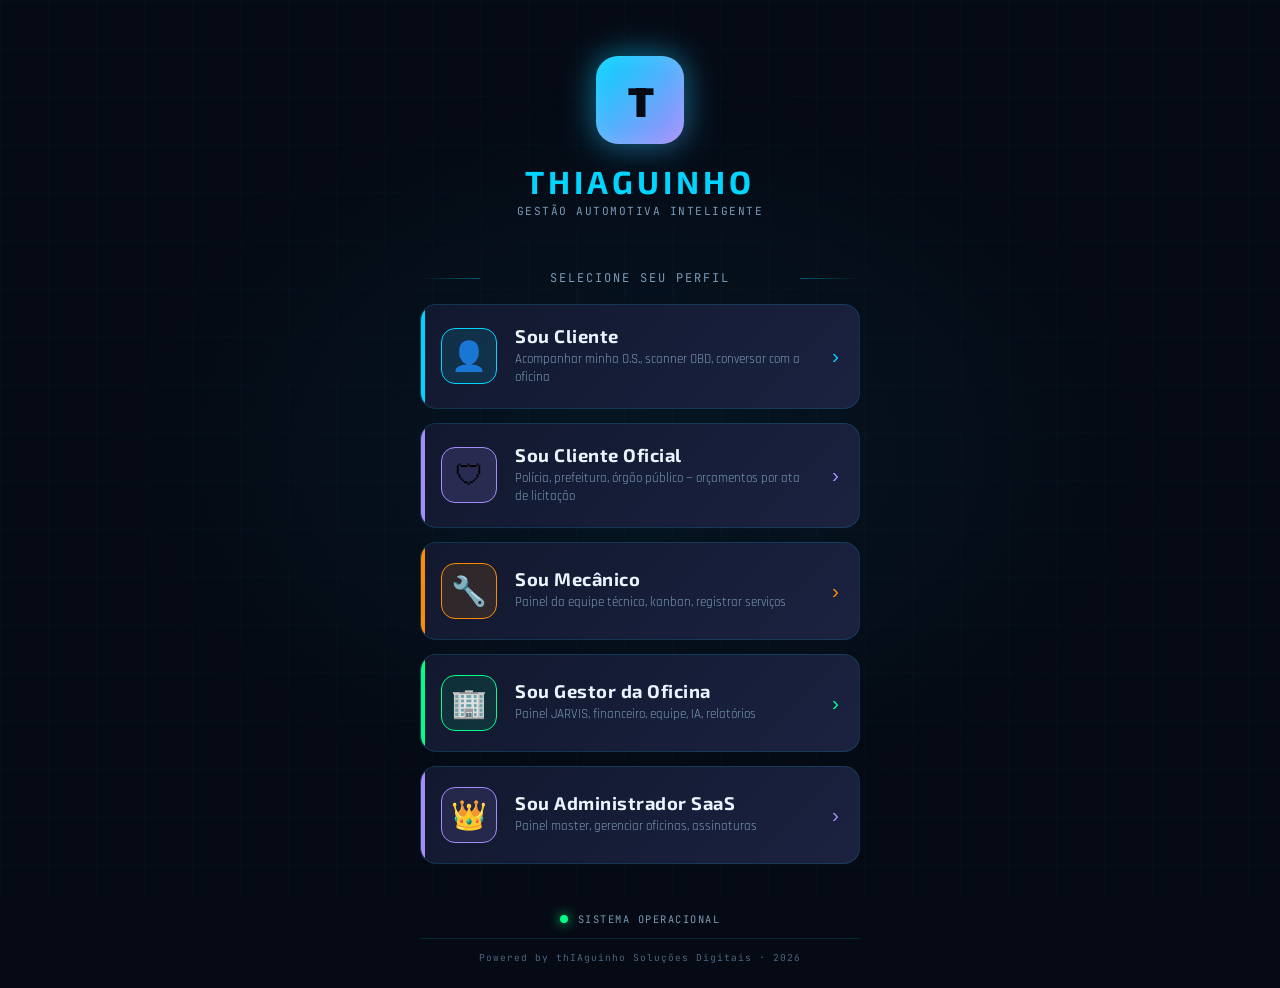
<file: selecionar-perfil.html>
<!DOCTYPE html>
<html lang="pt-BR">
<head>
<meta charset="UTF-8">
<meta name="viewport" content="width=device-width, initial-scale=1.0, maximum-scale=1.0, user-scalable=no, viewport-fit=cover">
<title>thIAguinho — Selecionar Perfil</title>

<!-- ═══ PWA ═══ -->
<link rel="manifest" href="manifest.json">
<meta name="theme-color" content="#00D4FF">
<meta name="apple-mobile-web-app-capable" content="yes">
<meta name="apple-mobile-web-app-status-bar-style" content="black-translucent">
<meta name="apple-mobile-web-app-title" content="thIAguinho">
<meta name="mobile-web-app-capable" content="yes">
<script>
if ('serviceWorker' in navigator) {
  window.addEventListener('load', function() {
    navigator.serviceWorker.register('service-worker.js').catch(function(){});
  });
}
</script>

<link href="https://fonts.googleapis.com/css2?family=Rajdhani:wght@400;500;600;700&family=JetBrains+Mono:wght@400;700&family=Exo+2:wght@300;400;600;700;900&display=swap" rel="stylesheet">

<style>
* { margin: 0; padding: 0; box-sizing: border-box; -webkit-tap-highlight-color: transparent; }

:root {
  --bg-primary:    #060A14;
  --bg-secondary:  #0A0F1F;
  --surf-1:        #11182E;
  --surf-2:        #1A2240;
  --border:        rgba(0, 212, 255, 0.15);
  --border-strong: rgba(0, 212, 255, 0.4);
  --brand:         #00D4FF;
  --brand-dim:     rgba(0, 212, 255, 0.12);
  --brand-glow:    rgba(0, 212, 255, 0.35);
  --text:          #E8F4FF;
  --text-muted:    #7A9AB8;
  --text-disabled: #4A6580;
  --success:       #00FF88;
  --warn:          #FFB800;
  --danger:        #FF3B3B;
  --accent-purple: #A78BFA;
  --accent-orange: #FF8C00;

  --r-sm: 6px;
  --r-md: 10px;
  --r-lg: 16px;
  --r-xl: 24px;

  --ff-display: 'Exo 2', sans-serif;
  --ff-mono:    'JetBrains Mono', monospace;
  --ff-body:    'Rajdhani', sans-serif;
}

body {
  background: var(--bg-primary);
  color: var(--text);
  font-family: var(--ff-body);
  min-height: 100vh;
  min-height: 100dvh;
  overflow-x: hidden;
  position: relative;
}

/* Grid futurista de fundo */
body::before {
  content: '';
  position: fixed;
  inset: 0;
  background-image:
    linear-gradient(rgba(0, 212, 255, 0.025) 1px, transparent 1px),
    linear-gradient(90deg, rgba(0, 212, 255, 0.025) 1px, transparent 1px);
  background-size: 48px 48px;
  pointer-events: none;
  z-index: 0;
  animation: gridDrift 30s linear infinite;
}
@keyframes gridDrift { to { background-position: 48px 48px; } }

/* Glow radial central */
body::after {
  content: '';
  position: fixed;
  inset: 0;
  background: radial-gradient(ellipse at center, var(--brand-dim) 0%, transparent 60%);
  pointer-events: none;
  z-index: 0;
  opacity: 0.5;
}

.container {
  position: relative;
  z-index: 1;
  max-width: 480px;
  margin: 0 auto;
  padding: 32px 20px 24px;
  min-height: 100vh;
  min-height: 100dvh;
  display: flex;
  flex-direction: column;
}

/* ═══ HEADER ═══ */
.brand-header {
  text-align: center;
  margin-bottom: 32px;
  animation: fadeDown 0.6s 0.1s both;
}
@keyframes fadeDown {
  from { opacity: 0; transform: translateY(-12px); }
  to   { opacity: 1; transform: translateY(0); }
}

.brand-logo {
  width: 88px;
  height: 88px;
  margin: 0 auto 18px;
  background: linear-gradient(135deg, var(--brand), var(--accent-purple));
  border-radius: 22px;
  display: flex;
  align-items: center;
  justify-content: center;
  font-family: var(--ff-display);
  font-size: 2.6rem;
  font-weight: 900;
  color: var(--bg-primary);
  letter-spacing: -2px;
  position: relative;
  box-shadow: 0 0 40px var(--brand-glow), inset 0 0 20px rgba(255, 255, 255, 0.15);
}
.brand-logo::after {
  content: '';
  position: absolute;
  inset: -4px;
  border-radius: 26px;
  background: linear-gradient(135deg, var(--brand), var(--accent-purple));
  opacity: 0.2;
  filter: blur(12px);
  z-index: -1;
}

.brand-title {
  font-family: var(--ff-display);
  font-size: 2rem;
  font-weight: 700;
  letter-spacing: 4px;
  color: var(--brand);
  text-transform: uppercase;
  margin-bottom: 4px;
}

.brand-subtitle {
  font-family: var(--ff-mono);
  font-size: 0.7rem;
  color: var(--text-muted);
  letter-spacing: 1.5px;
  text-transform: uppercase;
}

/* ═══ TELA DE INSTRUÇÃO ═══ */
.section-label {
  font-family: var(--ff-mono);
  font-size: 0.75rem;
  color: var(--text-muted);
  letter-spacing: 2px;
  text-transform: uppercase;
  text-align: center;
  margin: 8px 0 18px;
  position: relative;
}
.section-label::before,
.section-label::after {
  content: '';
  position: absolute;
  top: 50%;
  width: 60px;
  height: 1px;
  background: linear-gradient(90deg, transparent, var(--border-strong));
}
.section-label::before { left: 0; }
.section-label::after  { right: 0; transform: scaleX(-1); }

/* ═══ CARDS DE PERFIL ═══ */
.profile-grid {
  display: grid;
  grid-template-columns: 1fr;
  gap: 14px;
  margin-bottom: 24px;
}

.profile-card {
  background: linear-gradient(135deg, var(--surf-1), var(--surf-2));
  border: 1px solid var(--border);
  border-radius: var(--r-lg);
  padding: 20px;
  cursor: pointer;
  transition: all 0.25s cubic-bezier(0.4, 0, 0.2, 1);
  display: flex;
  align-items: center;
  gap: 18px;
  position: relative;
  overflow: hidden;
  text-align: left;
  animation: slideUp 0.5s both;
}
@keyframes slideUp {
  from { opacity: 0; transform: translateY(16px); }
  to   { opacity: 1; transform: translateY(0); }
}
.profile-card:nth-child(1) { animation-delay: 0.15s; }
.profile-card:nth-child(2) { animation-delay: 0.25s; }
.profile-card:nth-child(3) { animation-delay: 0.35s; }
.profile-card:nth-child(4) { animation-delay: 0.45s; }

.profile-card::before {
  content: '';
  position: absolute;
  top: 0; left: 0;
  width: 4px;
  height: 100%;
  background: var(--profile-color, var(--brand));
  transition: width 0.25s ease;
}

.profile-card:active {
  transform: scale(0.97);
  border-color: var(--profile-color, var(--brand));
}
.profile-card:hover {
  border-color: var(--profile-color, var(--brand));
  box-shadow: 0 8px 24px rgba(0, 0, 0, 0.4),
              0 0 0 1px var(--profile-color, var(--brand)),
              inset 0 0 30px rgba(0, 212, 255, 0.04);
}
.profile-card:hover::before { width: 8px; }

.profile-icon {
  width: 56px;
  height: 56px;
  flex-shrink: 0;
  border-radius: 14px;
  background: var(--profile-color-dim, var(--brand-dim));
  display: flex;
  align-items: center;
  justify-content: center;
  font-size: 1.8rem;
  border: 1px solid var(--profile-color, var(--brand));
}

.profile-info {
  flex: 1;
  min-width: 0;
}

.profile-name {
  font-family: var(--ff-display);
  font-size: 1.15rem;
  font-weight: 700;
  color: var(--text);
  margin-bottom: 4px;
  letter-spacing: 0.5px;
}

.profile-desc {
  font-family: var(--ff-body);
  font-size: 0.82rem;
  color: var(--text-muted);
  line-height: 1.4;
}

.profile-arrow {
  font-size: 1.3rem;
  color: var(--profile-color, var(--brand));
  margin-left: 6px;
  flex-shrink: 0;
}

/* Cores específicas por perfil */
.profile-card.cliente {
  --profile-color:     var(--brand);
  --profile-color-dim: var(--brand-dim);
}
.profile-card.oficial {
  --profile-color:     var(--accent-purple);
  --profile-color-dim: rgba(167, 139, 250, 0.15);
}
.profile-card.mecanico {
  --profile-color:     var(--accent-orange);
  --profile-color-dim: rgba(255, 140, 0, 0.12);
}
.profile-card.gestor {
  --profile-color:     var(--success);
  --profile-color-dim: rgba(0, 255, 136, 0.10);
}
.profile-card.admin {
  --profile-color:     var(--accent-purple);
  --profile-color-dim: rgba(167, 139, 250, 0.12);
}

/* ═══ FOOTER ═══ */
.footer {
  margin-top: auto;
  text-align: center;
  padding-top: 24px;
  animation: fadeDown 0.6s 0.6s both;
}

.status-row {
  display: flex;
  align-items: center;
  justify-content: center;
  gap: 10px;
  margin-bottom: 12px;
}

.status-dot {
  width: 8px;
  height: 8px;
  border-radius: 50%;
  background: var(--success);
  box-shadow: 0 0 12px var(--success);
  animation: pulseDot 2s ease infinite;
}
@keyframes pulseDot {
  0%, 100% { opacity: 1; transform: scale(1); }
  50%      { opacity: 0.6; transform: scale(1.4); }
}

.status-text {
  font-family: var(--ff-mono);
  font-size: 0.65rem;
  letter-spacing: 1.5px;
  color: var(--text-muted);
  text-transform: uppercase;
}

.copyright {
  font-family: var(--ff-mono);
  font-size: 0.6rem;
  color: var(--text-disabled);
  letter-spacing: 1px;
  padding-top: 12px;
  border-top: 1px solid var(--border);
}

/* ═══ Responsivo ═══ */
@media (min-height: 700px) {
  .container { padding-top: 56px; }
  .brand-header { margin-bottom: 44px; }
}

@media (max-width: 360px) {
  .brand-title { font-size: 1.6rem; letter-spacing: 3px; }
  .brand-logo { width: 72px; height: 72px; font-size: 2.2rem; }
  .profile-card { padding: 16px; gap: 14px; }
  .profile-icon { width: 48px; height: 48px; font-size: 1.5rem; }
  .profile-name { font-size: 1rem; }
  .profile-desc { font-size: 0.75rem; }
}
</style>
</head>

<body>
  <div class="container">

    <div class="brand-header">
      <div class="brand-logo">T</div>
      <div class="brand-title">thIAguinho</div>
      <div class="brand-subtitle">Gestão Automotiva Inteligente</div>
    </div>

    <div class="section-label">SELECIONE SEU PERFIL</div>

    <div class="profile-grid">

      <button class="profile-card cliente" onclick="entrar('cliente.html')">
        <div class="profile-icon">👤</div>
        <div class="profile-info">
          <div class="profile-name">Sou Cliente</div>
          <div class="profile-desc">Acompanhar minha O.S., scanner OBD, conversar com a oficina</div>
        </div>
        <div class="profile-arrow">›</div>
      </button>

      <button class="profile-card oficial" onclick="entrar('clienteOficial.html')">
        <div class="profile-icon">🛡</div>
        <div class="profile-info">
          <div class="profile-name">Sou Cliente Oficial</div>
          <div class="profile-desc">Polícia, prefeitura, órgão público — orçamentos por ata de licitação</div>
        </div>
        <div class="profile-arrow">›</div>
      </button>

      <button class="profile-card mecanico" onclick="entrar('index.html')">
        <div class="profile-icon">🔧</div>
        <div class="profile-info">
          <div class="profile-name">Sou Mecânico</div>
          <div class="profile-desc">Painel da equipe técnica, kanban, registrar serviços</div>
        </div>
        <div class="profile-arrow">›</div>
      </button>

      <button class="profile-card gestor" onclick="entrar('index.html')">
        <div class="profile-icon">🏢</div>
        <div class="profile-info">
          <div class="profile-name">Sou Gestor da Oficina</div>
          <div class="profile-desc">Painel JARVIS, financeiro, equipe, IA, relatórios</div>
        </div>
        <div class="profile-arrow">›</div>
      </button>

      <button class="profile-card admin" onclick="entrar('index.html')">
        <div class="profile-icon">👑</div>
        <div class="profile-info">
          <div class="profile-name">Sou Administrador SaaS</div>
          <div class="profile-desc">Painel master, gerenciar oficinas, assinaturas</div>
        </div>
        <div class="profile-arrow">›</div>
      </button>

    </div>

    <div class="footer">
      <div class="status-row">
        <div class="status-dot"></div>
        <span class="status-text">SISTEMA OPERACIONAL</span>
      </div>
      <div class="copyright">Powered by thIAguinho Soluções Digitais · 2026</div>
    </div>

  </div>

  <script>
    function entrar(destino) {
      // Feedback tátil em celulares Android (vibração curta de 10ms)
      if (navigator.vibrate) navigator.vibrate(10);
      // Pequeno delay para sensação de "pressed"
      setTimeout(function() {
        window.location.href = destino;
      }, 80);
    }
  </script>
</body>
</html>
</file>
